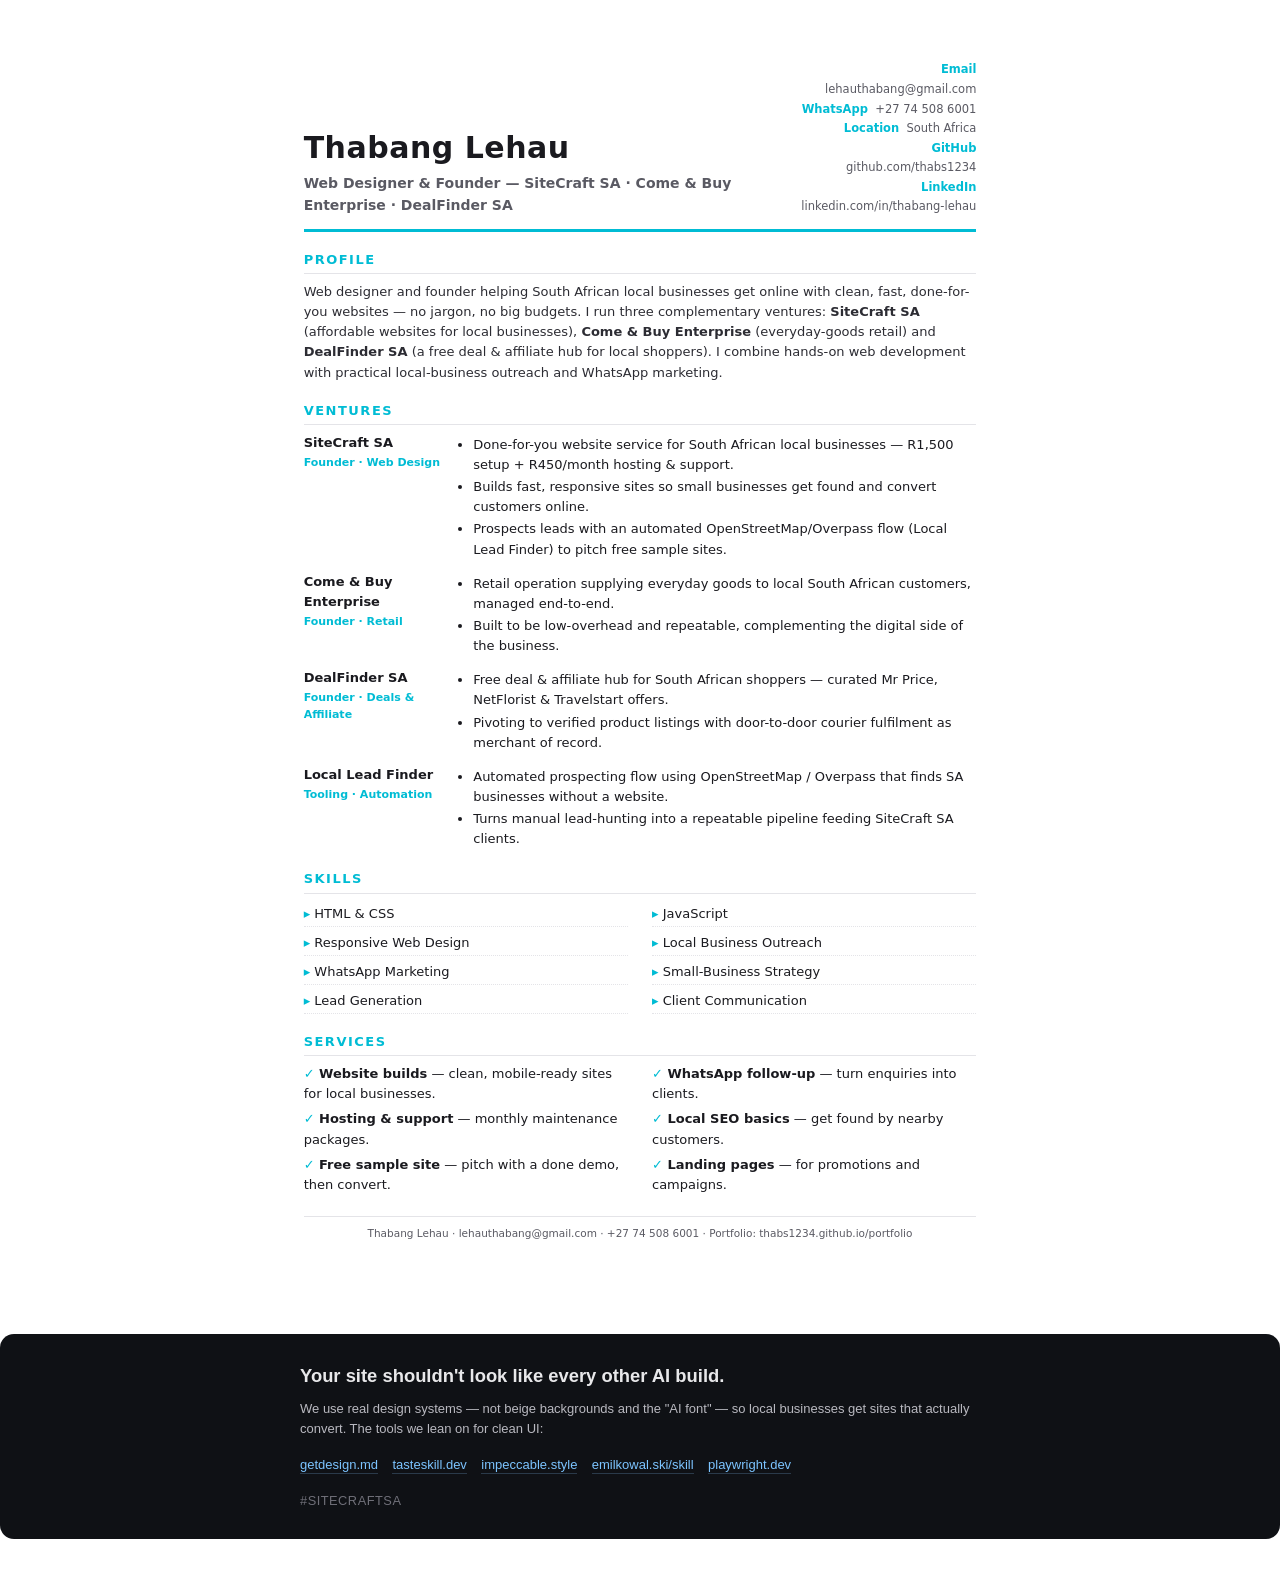
<file: cv.html>
<!DOCTYPE html>
<html lang="en">
<head>
<meta charset="UTF-8" />
<title>Thabang Lehau — CV</title>
<style>
  :root { --accent: #00bcd4; --ink: #1a1a1f; --muted: #5a5a63; --line: #e4e4e8; }
  * { box-sizing: border-box; margin: 0; padding: 0; }
  body {
    font-family: 'Segoe UI', system-ui, -apple-system, Arial, sans-serif;
    color: var(--ink); background: #fff; font-size: 13px; line-height: 1.55;
    padding: 0;
  }
  .page { width: 210mm; min-height: 297mm; padding: 16mm 16mm 14mm; margin: 0 auto; }
  header { display: flex; align-items: flex-end; justify-content: space-between; border-bottom: 3px solid var(--accent); padding-bottom: 12px; }
  .name { font-size: 30px; font-weight: 800; letter-spacing: .5px; }
  .name .dot { color: var(--accent); }
  .role { color: var(--muted); font-size: 14px; margin-top: 2px; font-weight: 600; }
  .contact { text-align: right; font-size: 11.5px; color: var(--muted); line-height: 1.7; }
  .contact a { color: var(--ink); text-decoration: none; }
  .contact b { color: var(--accent); }
  h2 { font-size: 13px; text-transform: uppercase; letter-spacing: 1.5px; color: var(--accent);
       margin: 18px 0 8px; border-bottom: 1px solid var(--line); padding-bottom: 3px; }
  p { margin-bottom: 6px; }
  .summary { color: #2c2c33; }
  .ventures { display: grid; grid-template-columns: 1fr; gap: 10px; }
  .venture { display: grid; grid-template-columns: 38mm 1fr; gap: 10px; }
  .venture .vname { font-weight: 700; color: var(--ink); }
  .venture .vrole { font-size: 11px; color: var(--accent); font-weight: 600; margin-top: 1px; }
  .venture ul { margin: 2px 0 0 16px; }
  .venture li { margin-bottom: 2px; }
  .skills { display: grid; grid-template-columns: 1fr 1fr; gap: 4px 24px; }
  .skills li { list-style: none; padding: 2px 0; border-bottom: 1px dotted var(--line); }
  .skills li::before { content: "▸ "; color: var(--accent); }
  .services { columns: 2; column-gap: 24px; }
  .services li { list-style: none; margin-bottom: 5px; break-inside: avoid; }
  .services li b { color: var(--ink); }
  .services li::before { content: "✓ "; color: var(--accent); font-weight: 700; }
  footer { margin-top: 16px; border-top: 1px solid var(--line); padding-top: 8px;
           font-size: 10.5px; color: var(--muted); text-align: center; }
  @media print { body { padding: 0; } .page { margin: 0; width: auto; } }
</style>
</head>
<body>
  <div class="page">
    <header>
      <div>
        <div class="name">Thabang Lehau</div>
        <div class="role">Web Designer &amp; Founder — SiteCraft SA · Come &amp; Buy Enterprise · DealFinder SA</div>
      </div>
      <div class="contact">
        <div><b>Email</b> &nbsp;lehauthabang@gmail.com</div>
        <div><b>WhatsApp</b> &nbsp;+27 74 508 6001</div>
        <div><b>Location</b> &nbsp;South Africa</div>
        <div><b>GitHub</b> &nbsp;github.com/thabs1234</div>
        <div><b>LinkedIn</b> &nbsp;linkedin.com/in/thabang-lehau</div>
      </div>
    </header>

    <h2>Profile</h2>
    <p class="summary">Web designer and founder helping South African local businesses get online with clean, fast, done-for-you websites — no jargon, no big budgets. I run three complementary ventures: <b>SiteCraft SA</b> (affordable websites for local businesses), <b>Come &amp; Buy Enterprise</b> (everyday-goods retail) and <b>DealFinder SA</b> (a free deal &amp; affiliate hub for local shoppers). I combine hands-on web development with practical local-business outreach and WhatsApp marketing.</p>

    <h2>Ventures</h2>
    <div class="ventures">
      <div class="venture">
        <div>
          <div class="vname">SiteCraft SA</div>
          <div class="vrole">Founder · Web Design</div>
        </div>
        <div>
          <ul>
            <li>Done-for-you website service for South African local businesses — R1,500 setup + R450/month hosting &amp; support.</li>
            <li>Builds fast, responsive sites so small businesses get found and convert customers online.</li>
            <li>Prospects leads with an automated OpenStreetMap/Overpass flow (Local Lead Finder) to pitch free sample sites.</li>
          </ul>
        </div>
      </div>
      <div class="venture">
        <div>
          <div class="vname">Come &amp; Buy Enterprise</div>
          <div class="vrole">Founder · Retail</div>
        </div>
        <div>
          <ul>
            <li>Retail operation supplying everyday goods to local South African customers, managed end-to-end.</li>
            <li>Built to be low-overhead and repeatable, complementing the digital side of the business.</li>
          </ul>
        </div>
      </div>
      <div class="venture">
        <div>
          <div class="vname">DealFinder SA</div>
          <div class="vrole">Founder · Deals &amp; Affiliate</div>
        </div>
        <div>
          <ul>
            <li>Free deal &amp; affiliate hub for South African shoppers — curated Mr Price, NetFlorist &amp; Travelstart offers.</li>
            <li>Pivoting to verified product listings with door-to-door courier fulfilment as merchant of record.</li>
          </ul>
        </div>
      </div>

      <div class="venture">
        <div>
          <div class="vname">Local Lead Finder</div>
          <div class="vrole">Tooling · Automation</div>
        </div>
        <div>
          <ul>
            <li>Automated prospecting flow using OpenStreetMap / Overpass that finds SA businesses without a website.</li>
            <li>Turns manual lead-hunting into a repeatable pipeline feeding SiteCraft SA clients.</li>
          </ul>
        </div>
      </div>
    </div>

    <h2>Skills</h2>
    <ul class="skills">
      <li>HTML &amp; CSS</li>
      <li>JavaScript</li>
      <li>Responsive Web Design</li>
      <li>Local Business Outreach</li>
      <li>WhatsApp Marketing</li>
      <li>Small-Business Strategy</li>
      <li>Lead Generation</li>
      <li>Client Communication</li>
    </ul>

    <h2>Services</h2>
    <ul class="services">
      <li><b>Website builds</b> — clean, mobile-ready sites for local businesses.</li>
      <li><b>Hosting &amp; support</b> — monthly maintenance packages.</li>
      <li><b>Free sample site</b> — pitch with a done demo, then convert.</li>
      <li><b>WhatsApp follow-up</b> — turn enquiries into clients.</li>
      <li><b>Local SEO basics</b> — get found by nearby customers.</li>
      <li><b>Landing pages</b> — for promotions and campaigns.</li>
    </ul>

    <footer>
      Thabang Lehau · lehauthabang@gmail.com · +27 74 508 6001 · Portfolio: thabs1234.github.io/portfolio
    </footer>
  </div>
<!-- SiteCraft design stance — injected snippet (self-contained, no external deps) -->
<section class="sc-design-stance" aria-label="Built with real design systems">
  <div class="sc-ds-inner">
    <p class="sc-ds-lead">Your site shouldn't look like every other AI build.</p>
    <p class="sc-ds-body">We use real design systems — not beige backgrounds and the "AI font" — so local businesses get sites that actually convert. The tools we lean on for clean UI:</p>
    <ul class="sc-ds-links">
      <li><a href="https://getdesign.md/" target="_blank" rel="noopener">getdesign.md</a></li>
      <li><a href="https://tasteskill.dev" target="_blank" rel="noopener">tasteskill.dev</a></li>
      <li><a href="https://impeccable.style" target="_blank" rel="noopener">impeccable.style</a></li>
      <li><a href="https://emilkowal.ski/skill" target="_blank" rel="noopener">emilkowal.ski/skill</a></li>
      <li><a href="https://playwright.dev" target="_blank" rel="noopener">playwright.dev</a></li>
    </ul>
    <p class="sc-ds-tag">#SiteCraftSA</p>
  </div>
  <style>
    .sc-design-stance{margin:2.5rem 0;padding:1.75rem 1.5rem;background:#0f1115;color:#e8e8ea;border-radius:14px;font-family:-apple-system,BlinkMacSystemFont,"Segoe UI",Roboto,Helvetica,Arial,sans-serif;line-height:1.55}
    .sc-ds-inner{max-width:680px;margin:0 auto}
    .sc-ds-lead{font-size:1.15rem;font-weight:600;margin:0 0 .5rem}
    .sc-ds-body{margin:0 0 1rem;color:#b9b9c0}
    .sc-ds-links{list-style:none;display:flex;flex-wrap:wrap;gap:.5rem .9rem;padding:0;margin:0 0 1rem}
    .sc-ds-links a{color:#7cc4ff;text-decoration:none;border-bottom:1px solid #2a3a4a;padding-bottom:1px}
    .sc-ds-links a:hover{color:#a9d8ff}
    .sc-ds-tag{margin:0;font-size:.8rem;letter-spacing:.04em;color:#6f6f78;text-transform:uppercase}
  </style>
</section>
<!-- /SiteCraft design stance -->
</body>
</html>
</file>
